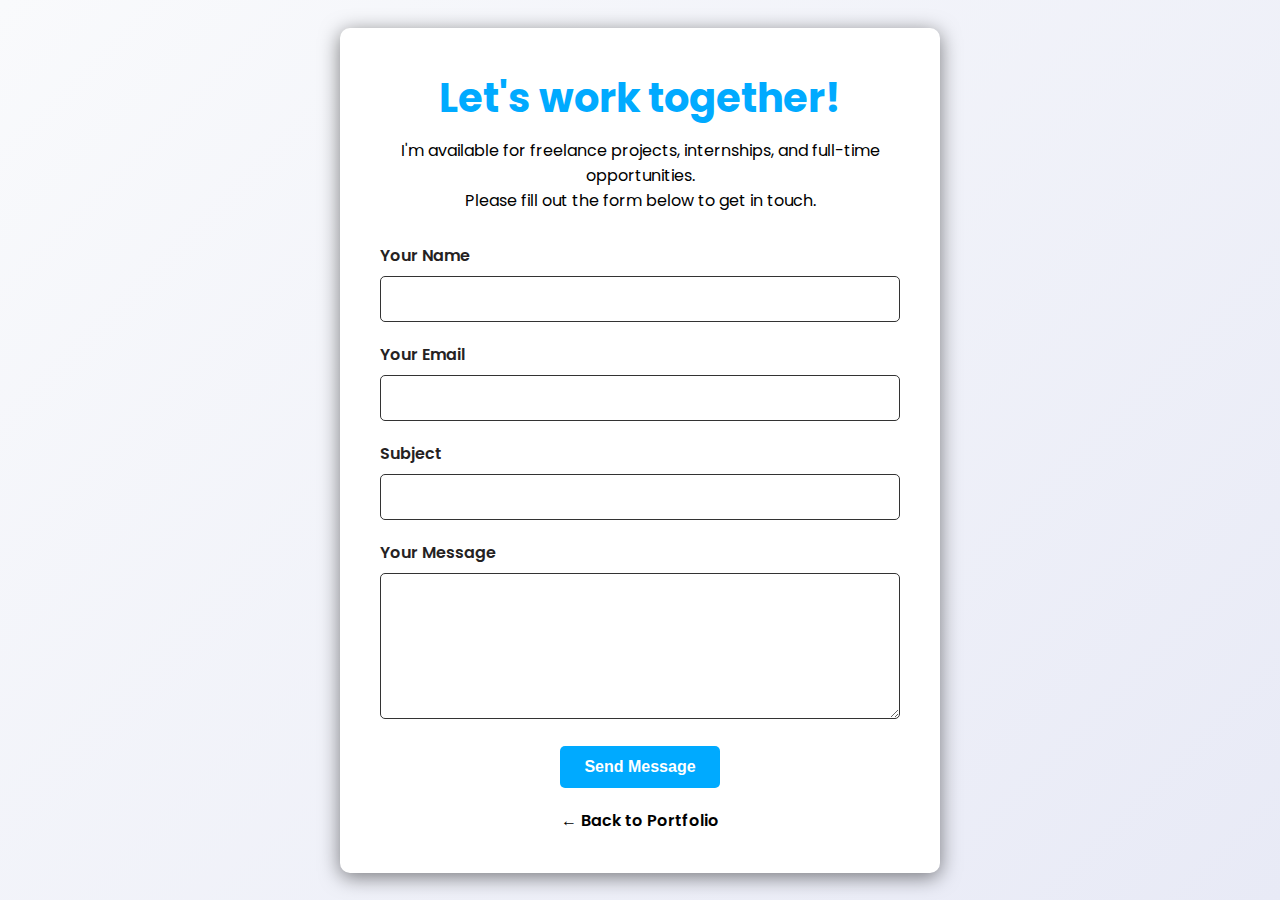
<file: hire me.html>
<!DOCTYPE html>
<html lang="en">

<head>
    <meta charset="UTF-8">
    <meta name="viewport" content="width=device-width, initial-scale=1.0">
    <title>Hire Mohammed Thohid</title>
    <link rel="stylesheet" href="style.css">
    <link href="https://fonts.googleapis.com/css2?family=Poppins:wght@400;600;700&display=swap" rel="stylesheet">
    <link rel="stylesheet" href="https://cdnjs.cloudflare.com/ajax/libs/font-awesome/6.5.0/css/all.min.css" />
    <style>
        body {
            background-color: #0f1012;
            color: #252222;
            font-family: 'Poppins', sans-serif;
            display: flex;
            flex-direction: column;
            justify-content: center;
            align-items: center;
            min-height: 100vh;
            padding: 20px;
        }

        .contact-container {
            background: #ffffff;
            padding: 40px;
            border-radius: 10px;
            box-shadow: 0 4px 20px rgba(0, 0, 0, 0.5);
            width: 100%;
            max-width: 600px;
            text-align: center;
        }

        h1 {
            font-size: 2.5em;
            margin-bottom: 10px;
            color: #00aaff;
        }

        p {
            color: #000000;
            margin-bottom: 30px;
        }

        .form-group {
            margin-bottom: 20px;
            text-align: left;
        }

        .form-group label {
            display: block;
            margin-bottom: 8px;
            font-weight: 600;
        }

        .form-group input,
        .form-group textarea {
            width: 100%;
            padding: 12px;
            background: #ffffff;
            border: 1px solid #333;
            border-radius: 5px;
            color: #000000;
            font-family: inherit;
            transition: border-color 0.3s;
        }

        .form-group input:focus,
        .form-group textarea:focus {
            outline: none;
            border-color: #00aaff;
        }

        .btn.primary {
            background: #00aaff;
            color: #fff;
            padding: 12px 24px;
            border: none;
            border-radius: 5px;
            cursor: pointer;
            font-size: 1em;
            font-weight: 600;
            transition: background-color 0.3s;
        }

        .btn.primary:hover {
            background: #00aaff;
        }

        .back-link {
            display: inline-block;
            margin-top: 20px;
            color: #000000;
            text-decoration: none;
            font-weight: 600;
        }

        .back-link:hover {
            text-decoration: underline;
        }
    </style>
</head>

<body>
    <div class="contact-container">
        <h1>Let's work together!</h1>
        <p>I'm available for freelance projects, internships, and full-time opportunities. <br>Please fill out the form below to get in touch.</p>

        <form action="https://formspree.io/f/your-formspree-id" method="POST">
            <div class="form-group">
                <label for="name">Your Name</label>
                <input type="text" id="name" name="name" required>
            </div>
            <div class="form-group">
                <label for="email">Your Email</label>
                <input type="email" id="email" name="email" required>
            </div>
            <div class="form-group">
                <label for="subject">Subject</label>
                <input type="text" id="subject" name="subject" required>
            </div>
            <div class="form-group">
                <label for="message">Your Message</label>
                <textarea id="message" name="message" rows="6" required></textarea>
            </div>
            <button type="submit" class="btn primary">Send Message</button>
        </form>
        <a href="index.html" class="back-link">← Back to Portfolio</a>
    </div>
</body>

</html>
</file>
<file: style.css>
/* Base Reset */
* {
  margin: 0;
  padding: 0;
  box-sizing: border-box;
}

html {
  scroll-behavior: smooth;
  font-size: 100%;
}

@media (max-width: 480px) {
  html {
    font-size: 90%;
  }
}

body {
  font-family: 'Poppins', sans-serif;
  background: linear-gradient(135deg, #f9fafc 0%, #e8eaf6 100%);
  color: #111;
  overflow-x: hidden;
  padding-top: 80px;
}

/* Navbar */
.navbar {
  width: 100%;
  padding: 20px 40px;
  position: fixed;
  top: 0;
  left: 0;
  background: #fff;
  box-shadow: 0 2px 16px rgba(0,0,0,0.07);
  display: flex;
  justify-content: space-between;
  align-items: center;
  z-index: 1000;
}

.navbar .logo {
  font-size: 24px;
  font-weight: 700;
}

.nav-links {
  list-style: none;
  display: flex;
  gap: 30px;
}

.nav-links li a {
  text-decoration: none;
  color: #111;
  font-weight: 500;
  transition: color 0.3s;
}

.nav-links li a:hover {
  color: #7e826d;
}

.menu-icon {
  display: none;
  font-size: 24px;
  cursor: pointer;
}

/* Hero Section */
.hero {
  display: flex;
  flex-wrap: wrap;
  justify-content: space-between;
  align-items: center;
  padding: 80px 10%;
  min-height: 100vh;
  position: relative;
  z-index: 1;
}

.hero::before {
  content: "";
  position: absolute;
  left: 0;
  top: 0;
  right: 0;
  bottom: 0;
  background: linear-gradient(120deg, #f9fafc 60%, #a5a48822 100%);
  z-index: -1;
}

.hero-left {
  flex: 1 1 500px;
  z-index: 1;
}

.hero-left .tagline {
  font-size: 14px;
  color: #999;
  margin-bottom: 20px;
  letter-spacing: 2px;
}

.hero-left h1 {
  font-size: clamp(2.2rem, 6vw, 3rem);
  font-weight: 700;
  margin-bottom: 30px;
  color: #111;
}

.hero-left h1 span {
  color: #a5a488;
}

.buttons {
  display: flex;
  gap: 15px;
  flex-wrap: wrap;
}

.btn {
  padding: 12px 24px;
  border-radius: 8px;
  font-weight: 600;
  text-decoration: none;
  display: inline-block;
  transition: background 0.3s, color 0.3s, transform 0.2s;
}

.btn.primary {
  background: #a5a488;
  color: #fff;
}

.btn.outline {
  border: 2px solid #a5a488;
  color: #a5a488;
}

.btn:hover {
  background: #7e826d;
  color: #fff;
  transform: translateY(-2px) scale(1.04);
}

.hero-right {
  flex: 1 1 400px;
  position: relative;
  display: flex;
  justify-content: center;
  align-items: center;
  z-index: 0;
}

.hero-right img {
  width: 320px;
  height: 320px;
  object-fit: cover;
  border-radius: 50%;
  border: 4px solid #fff;
  box-shadow: 0 4px 32px 0 rgba(165,164,136,0.18), 0 1.5px 8px rgba(0,0,0,0.10);
  transition: box-shadow 0.4s;
}

.hero-right img:hover {
  box-shadow: 0 8px 48px 0 #a5a48855, 0 4px 24px rgba(0,0,0,0.18);
}

.bg-skew {
  position: absolute;
  top: 0;
  right: 0;
  width: 120%;
  height: 100%;
  background: #f0f0f0;
  transform: skewX(-15deg);
  z-index: -1;
}

/* About Section */
.about-section {
  padding: 60px 20px;
  background: #f9f9f9;
}

.container {
  max-width: 1100px;
  margin: auto;
}

.about-grid {
  display: flex;
  flex-wrap: wrap;
  gap: 40px;
  align-items: center;
}

.about-img img {
  width: 300px;
  max-width: 400px;
  height: 450px;
  border-radius: 12px;
  object-fit: cover;
  box-shadow: 0 4px 20px rgba(0, 0, 0, 0.1);
}

.about-content {
  flex: 1;
}

.about-content h2 {
  font-size: clamp(1.8rem, 5vw, 2.5rem);
  margin-bottom: 15px;
}

.about-content p {
  font-size: 16px;
  margin-bottom: 10px;
  color: #333;
}

.about-details p {
  margin: 6px 0;
}

.interests {
  margin-top: 15px;
}

.interests span {
  display: inline-block;
  margin-right: 15px;
  background: #e0e0e0;
  padding: 6px 12px;
  border-radius: 20px;
  font-size: 14px;
  color: #333;
}

/* Skills Section */
    
.skills-section {
  background: #f4f4f4;
  padding: 60px 20px;
  text-align: center;
  scroll-margin-top: 80px;
}

.skills-section h2 {
  font-size: clamp(2rem, 5vw, 2.5rem);
  margin-bottom: 40px;
  font-weight: 700;
}

.skills-grid {
  display: grid;
  grid-template-columns: repeat(auto-fit, minmax(160px, 1fr));
  gap: 20px;
  justify-items: center;
}

.skill-card {
  background: #ffffff;
  border-radius: 15px;
  padding: 25px 15px;
  text-align: center;
  box-shadow: 0 8px 20px rgba(0, 0, 0, 0.08);
  transition: transform 0.3s, box-shadow 0.3s;
  max-width: 180px;
}

.skill-card:hover {
  transform: translateY(-6px);
  box-shadow: 0 12px 28px rgba(0, 0, 0, 0.18);
}

.skill-icon {
  width: 120px;
  height: 80px;
  object-fit: contain;
  margin-bottom: 10px;
  

}


.skill-card h4 {
  font-size: 18px;
  color: #333;
  font-weight: 600;
}

.level-label {
  font-size: 14px;
  font-weight: 600;
  color: #777;
}

/* Projects Section */
.projects-section {
  padding: 80px 20px;
  background-color: #f9f9f9;
  text-align: center;
}

.projects-grid {
  display: flex;
  gap: 30px;
  flex-wrap: wrap;
  justify-content: center;
  margin-top: 40px;
}

.project-card {
  position: relative;
  width: 280px;
  height: 200px;
  overflow: hidden;
  border-radius: 15px;
  box-shadow: 0 4px 15px rgba(0, 0, 0, 0.1);
  cursor: pointer;
}

.project-card img {
  width: 100%;
  height: 180px;         /* Adjust as needed for your design */
  object-fit: cover;     /* Ensures the image covers the frame */
  border-radius: 8px;    /* Optional: for rounded corners */
  display: block;
}

.project-info {
  position: absolute;
  top: 0;
  left: 0;
  width: 100%;
  height: 110%;
  backdrop-filter: blur(8px);
  background-color: rgba(0, 0, 0, 0.4);
  color: #fff;
  opacity: 0;
  display: flex;
  flex-direction: column;
  justify-content: center;
  align-items: center;
  text-align: center;
  padding: 10px;
  transition: opacity 0.5s ease;
}

.project-card:hover img {
  transform: scale(1.1);
  filter: blur(2px);
}

.project-card:hover .project-info {
  opacity: 1;
}

.project-info h3 {
  font-size: 20px;
  margin-bottom: 10px;
}

.project-info a {
  padding: 6px 14px;
  background: #fff;
  color: #000;
  text-decoration: none;
  border-radius: 4px;
  font-weight: 600;
  transition: 0.3s;
}

.project-info a:hover {
  background: #000;
  color: #fff;
}
.achievements {
    padding: 40px;
    background-color: #f9f9f9;
    text-align: center;
}

.achievement-container {
    display: flex;
    justify-content: center;
    flex-wrap: wrap;
    gap: 24px;
}

.achievement-item {
    background: #fff;
    border-radius: 12px;
    box-shadow: 0 2px 12px rgba(0,0,0,0.10);
    transition: transform 0.3s, box-shadow 0.3s;
    padding: 16px;
    display: flex;
    flex-direction: column;
    align-items: center;
    /* Remove fixed width for flexibility */
    max-width: 240px;
    width: 100%;
}

.achievement-item img {
  width: 100%;
  height: 180px;
  object-fit: cover;
  border-radius: 10px;
  margin-bottom: 12px;
  opacity: 0;
  animation: fadeInImg 1s forwards;
}

@keyframes fadeInImg {
  to { opacity: 1; }
}

.achievement-item:hover {
    transform: scale(1.04);
    box-shadow: 0 6px 24px rgba(0,0,0,0.18);
}

.achievement-item:hover img {
    transform: scale(1.06);
    box-shadow: 0 8px 28px rgba(0,0,0,0.18);
}

h2, .section-title {
  margin-bottom: 20px;
  font-size: 2em;
  color: #333;
  position: relative;
  display: inline-block;
  animation: fadeInDown 1s;
}

@keyframes fadeInDown {
  from { opacity: 0; transform: translateY(-30px);}
  to { opacity: 1; transform: translateY(0);}
}

/* Contact Section */
.contact-section {
  padding: 80px 20px;
  background: #f5f5f5;
  text-align: center;
}

.contact-section .container {
  max-width: 600px;
  margin: auto;
}

.contact-form {
  margin-top: 30px;
  padding: 0 10px;
}

.form-group {
  margin-bottom: 20px;
}

.contact-form input,
.contact-form textarea {
  width: 100%;
  padding: 12px 15px;
  border: none;
  border-radius: 8px;
  box-shadow: 0 0 8px rgba(0, 0, 0, 0.05);
  font-size: 16px;
}

.contact-form input:focus,
.contact-form textarea:focus {
  outline: none;
  box-shadow: 0 0 8px rgba(0, 0, 0, 0.15);
}

.contact-form .btn {
  padding: 10px 20px;
  border: none;
  background: #111;
  color: #fff;
  border-radius: 6px;
  font-size: 16px;
  cursor: pointer;
  transition: 0.3s;
}

.contact-form .btn:hover {
  background: #333;
  transform: scale(1.05);
}

/* Footer */
.footer {
  background-color: #111;
  color: #fff;
  padding: 50px 20px;
  text-align: center;
}

.footer h3 {
  font-size: 24px;
  margin-bottom: 10px;
}

.footer p {
  margin: 10px 0;
}

.social-icons {
  margin: 20px 0;
}

.social-icons a {
  color: #fff;
  font-size: 20px;
  margin: 0 10px;
  transition: color 0.3s, transform 0.2s;
}

.social-icons a:hover {
  color: #a5a488;
  transform: scale(1.2) rotate(-8deg);
}

.footer .copyright {
  margin-top: 15px;
  font-size: 14px;
  color: #bbb;
}

/* Responsive Navbar & Layout */
@media (max-width: 991px) {
  .hero {
    flex-direction: column;
    text-align: center;
    padding: 60px 5%;
  }

  .hero-left,
  .hero-right {
    width: 100%;
    max-width: 100%;
  }

  .hero-left {
    margin-bottom: 40px;
  }

  .bg-skew {
    display: none;
  }

  .navbar {
    padding: 15px 20px;
  }

  .nav-links {
    position: absolute;
    top: 60px;
    right: 20px;
    background: #fff;
    flex-direction: column;
    width: 200px;
    box-shadow: 0 4px 12px rgba(0, 0, 0, 0.1);
    padding: 15px 0;
    display: none;
  }

  .nav-links li {
    margin: 10px 0;
    text-align: center;
  }

  #menu-toggle:checked + .menu-icon + .nav-links {
    display: flex;
  }

  .menu-icon {
    display: block;
  }
}

@media (max-width: 768px) {
  .about-grid {
    flex-direction: column;
    text-align: center;
  }

  .projects-grid {
    flex-direction: column;
    align-items: center;
  }

  .project-card {
    width: 95%;
    height: 220px;
  }

  .social-icons a {
    font-size: 18px;
    margin: 0 8px;x;
  }

  .contact-form input,
  .contact-form textarea {
    font-size: 14px;
  }

  .contact-form .btn {
    width: 100%;textarea {
  } font-size: 14px;
} }

h2.section-title, .achievements h2, .skills-section h2 {
  position: relative;
  padding-bottom: 10px;
}
h2.section-title::after, .achievements h2::after, .skills-section h2::after {
  content: "";le, .achievements h2, .skills-section h2 {
  display: block;ive;
  width: 60px;om: 10px;
  height: 3px;
  background: #a5a488;r, .achievements h2::after, .skills-section h2::after {
  margin: 12px auto 0;
  border-radius: 2px;
} width: 60px;
  height: 3px;
  background: #a5a488;
  margin: 12px auto 0;
  border-radius: 2px;
}

.achievement-item, .skill-card {
  box-shadow: 0 2px 12px rgba(0,0,0,0.10);
  transition: transform 0.3s, box-shadow 0.3s;
}

.achievement-item:hover, .skill-card:hover {
  transform: translateY(-8px) scale(1.04);
  box-shadow: 0 8px 32px rgba(0,0,0,0.18);
}

.achievement-item p {
  font-family: 'Poppins', 'Segoe UI', Arial, sans-serif;
  font-size: 1.08rem;
  font-weight: 700;
  text-align: center;
  margin: 18px 0 0 0;
  letter-spacing: 0.7px;
  line-height: 1.5;
  background: linear-gradient(90deg, #FFD700 0%, #B8860B 100%);
  -webkit-background-clip: text;
  -webkit-text-fill-color: transparent;
  background-clip: text;
}
</file>
